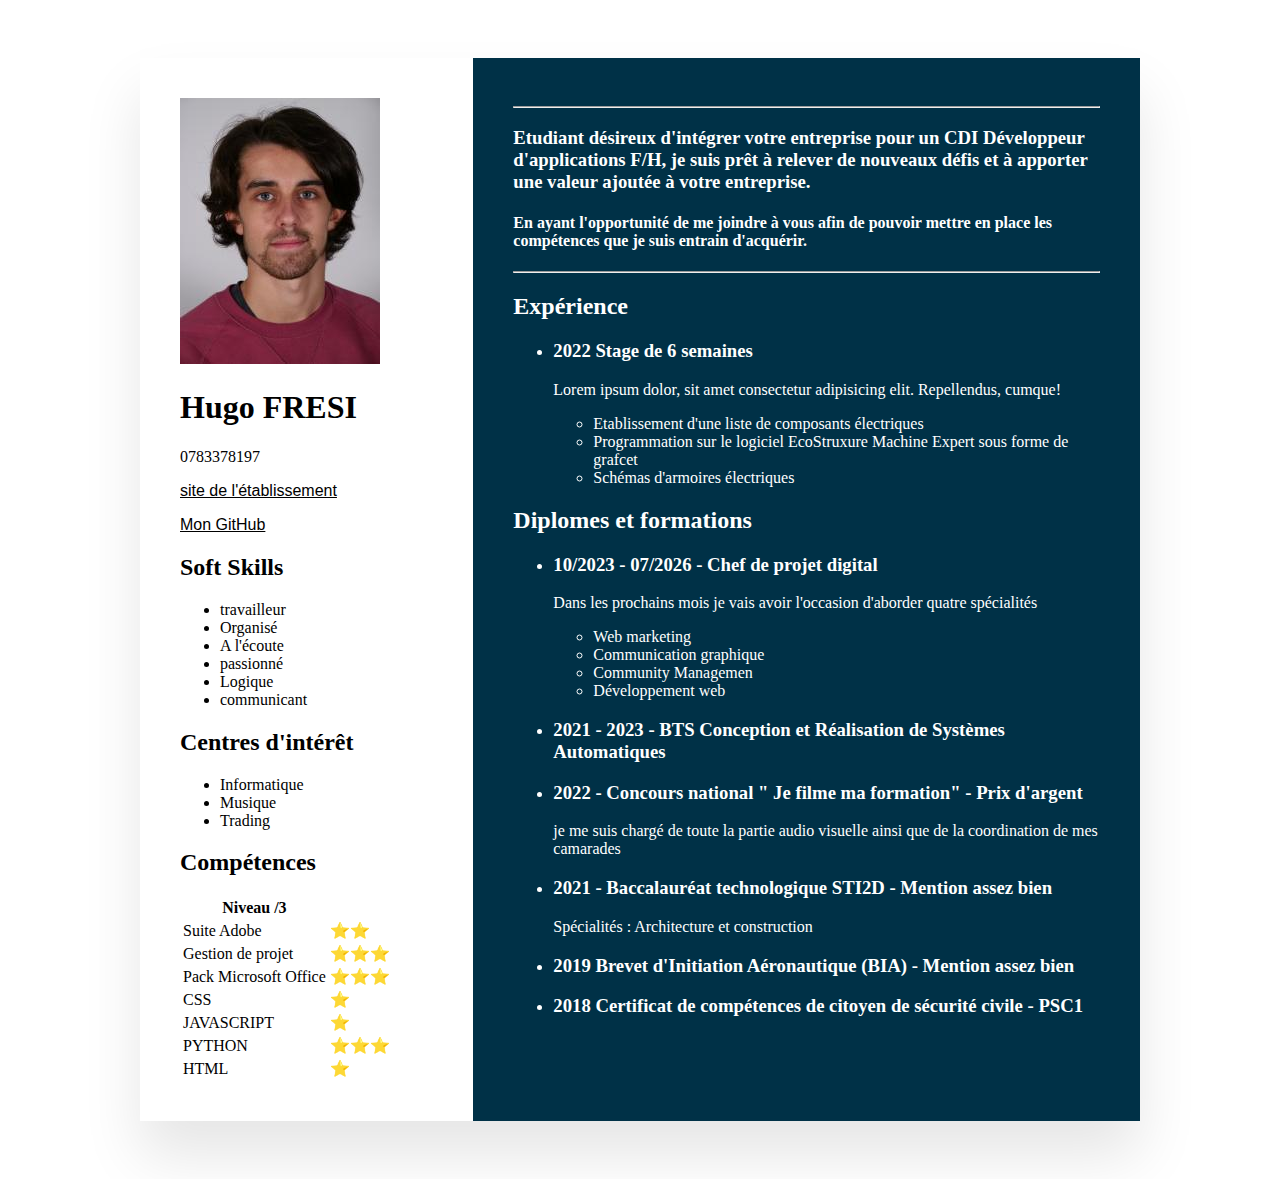
<file: index.html>
<!DOCTYPE html>
<html lang="fr">
  <!-- Pour le navigateur -->
  <head>
    <meta charset="UTF-8" />
    <meta name="viewport" content="width=device-width, initial-scale=1.0" />
    <title>Document</title>
    <link rel="apple-touch-icon" sizes="180x180" href="/apple-touch-icon.png" />
    <link rel="icon" type="image/png" sizes="32x32" href="/favicon-32x32.png" />
    <link rel="icon" type="image/png" sizes="16x16" href="/favicon-16x16.png" />
    <link rel="manifest" href="/site.webmanifest" />
    <meta name="msapplication-TileColor" content="#da532c" />
    <meta name="theme-color" content="#ffffff" />
    <link rel="stylesheet" href="css/styles.css" />
  </head>

  <!-- Pour l'utilisateur -->
  <body>
    <div class="contrainer">
      <div class="left_side">
        <div class="profiletext">
        </div> 
        <div class="imgbox"></div>
          <img src="./photode moi nws.jpg" alt="" />

        <h1>Hugo FRESI</h1>
        <section>
          <p>0783378197</p>
          <p>
            <a 
            href="https://normandiewebschool.fr/">site de l'établissement
          </p>
          <p>
            <a 
            href="https://hugofresi.github.io/html/">Mon GitHub</a>
          <p>
  
          <h2>Soft Skills</h2>
          <ul>
            <li>travailleur</li>
            <li>Organisé</li>
            <li>A l'écoute</li>
            <li>passionné</li>
            <li>Logique</li>
            <li>communicant</li>
          </ul>
          <!--end of soft skills and me contacter-->
        </section>
        <section>
          <h2>Centres d'intérêt</h2>
          <ul>
            <li>Informatique</li>
            <li>Musique</li>
            <li>Trading</li>
          </ul>
        </section>
        <!--end of centre d'interet-->
        <section>
          <h2>Compétences</h2>
          <table>
            <tr>
              <th>Niveau /3</th>
              <th></th>
            </tr>
            <tr>
              <td>Suite Adobe</td>
              <td>⭐⭐</td>
            </tr>
            <tr>
              <td>Gestion de projet</td>
              <td>⭐⭐⭐</td>
            </tr>
            <tr>
              <td>Pack Microsoft Office</td>
              <td>⭐⭐⭐</td>
            </tr>
            <tr>
              <td>CSS</td>
              <td>⭐</td>
            </tr>
            <tr>
              <td>JAVASCRIPT</td>
              <td>⭐</td>
            </tr>
            <tr>
              <td>PYTHON</td>
              <td>⭐⭐⭐</td>
            </tr>
            <tr>
              <td>HTML</td>
              <td>⭐</td>
            </tr>
          </table>
        </section>
      </div>
      <!-- end of left -->

      <div class="right_side">
        <hr />
        <h3>
          Etudiant désireux d'intégrer votre entreprise pour un CDI Développeur
          d'applications F/H, je suis prêt à relever de nouveaux défis et à
          apporter une valeur ajoutée à votre entreprise.
        </h3>
        <h4>
          En ayant l'opportunité de me joindre à vous afin de pouvoir mettre en
          place les compétences que je suis entrain d'acquérir.
        </h4>
        <hr />
        <section class="experinces">
          <h2>Expérience</h2>
          <ul class="list">
            <li>
              <h3>2022 Stage de 6 semaines</h3>
              <p>
                Lorem ipsum dolor, sit amet consectetur adipisicing elit.
                Repellendus, cumque!
              </p>
              <ul>
                <li>Etablissement d'une liste de composants électriques</li>
                <li>
                  Programmation sur le logiciel EcoStruxure Machine Expert sous
                  forme de grafcet
                </li>
                <li>Schémas d'armoires électriques</li>
              </ul>
            </li>
          </ul>
        </section>
        <!-- end of experience -->
        <section>
          <h2>Diplomes et formations</h2>
          <ul>
            <li>
              <h3>10/2023 - 07/2026 - Chef de projet digital</h3>  
              <p>
                Dans les prochains mois je vais avoir l'occasion d'aborder quatre
                spécialités
              </p>
              <ul>
                <li>Web marketing</li>
                <li>Communication graphique</li>
                <li>Community Managemen</li>
                <li>Développement web</li>
              </ul>
            </li>
            <li>
              <h3>
                2021 - 2023 - BTS Conception et Réalisation de Systèmes
                Automatiques
              </h3>
            </li>
            <li>
              <h3>
                2022 - Concours national " Je filme ma formation" - Prix
                d'argent
              </h3>
              <p>
                je me suis chargé de toute la partie audio visuelle ainsi que
                de la coordination de mes camarades
              </p>
            </li>
            <li>
              <h3>
                2021 - Baccalauréat technologique STI2D - Mention assez bien
              </h3>
              <p>Spécialités : Architecture et construction</p>
            </li>
            <li>
              <h3>
                2019 Brevet d'Initiation Aéronautique (BIA) - Mention assez bien
              </h3>
            </li>
            <li>
              <h3>
                2018 Certificat de compétences de citoyen de sécurité civile -
                PSC1
              </h3>
            </li>
          </ul>
        </section>
        <!--end of diplome et fomation -->
      </div>
      <!-- end of right -->
    </div>
  </body>
</html>
</file>
<file: css/styles.css>
a:link {
  color: #000000;
  margin: 0;
  padding: 0;
  box-sizing: border-box;
  font-family: "poppins", sans-serif;
}

body {
  background: rgb(255, 255, 255);
  display: flex;
  justify-content: center;
  align-items: center;
  min-height: 100vh;
}

.contrainer {
  position: relative;
  width: 100%;
  max-width: 1000px;
  max-height: 2500px;
  background: #ffffff;
  margin: 50px;
  display: grid;
  grid-template-columns: 1fr 2fr;
  box-shadow: 0 35px 55px rgba(0, 0, 0, 0.1);
}

.contrainer .left_side {
  position: relative;
  /* background: #003147; */
  padding: 40px;
}
.contrainer .right_side {
  position: relative;
  background: #003147;
  color: #fff;
  padding: 40px;
}
</file>
